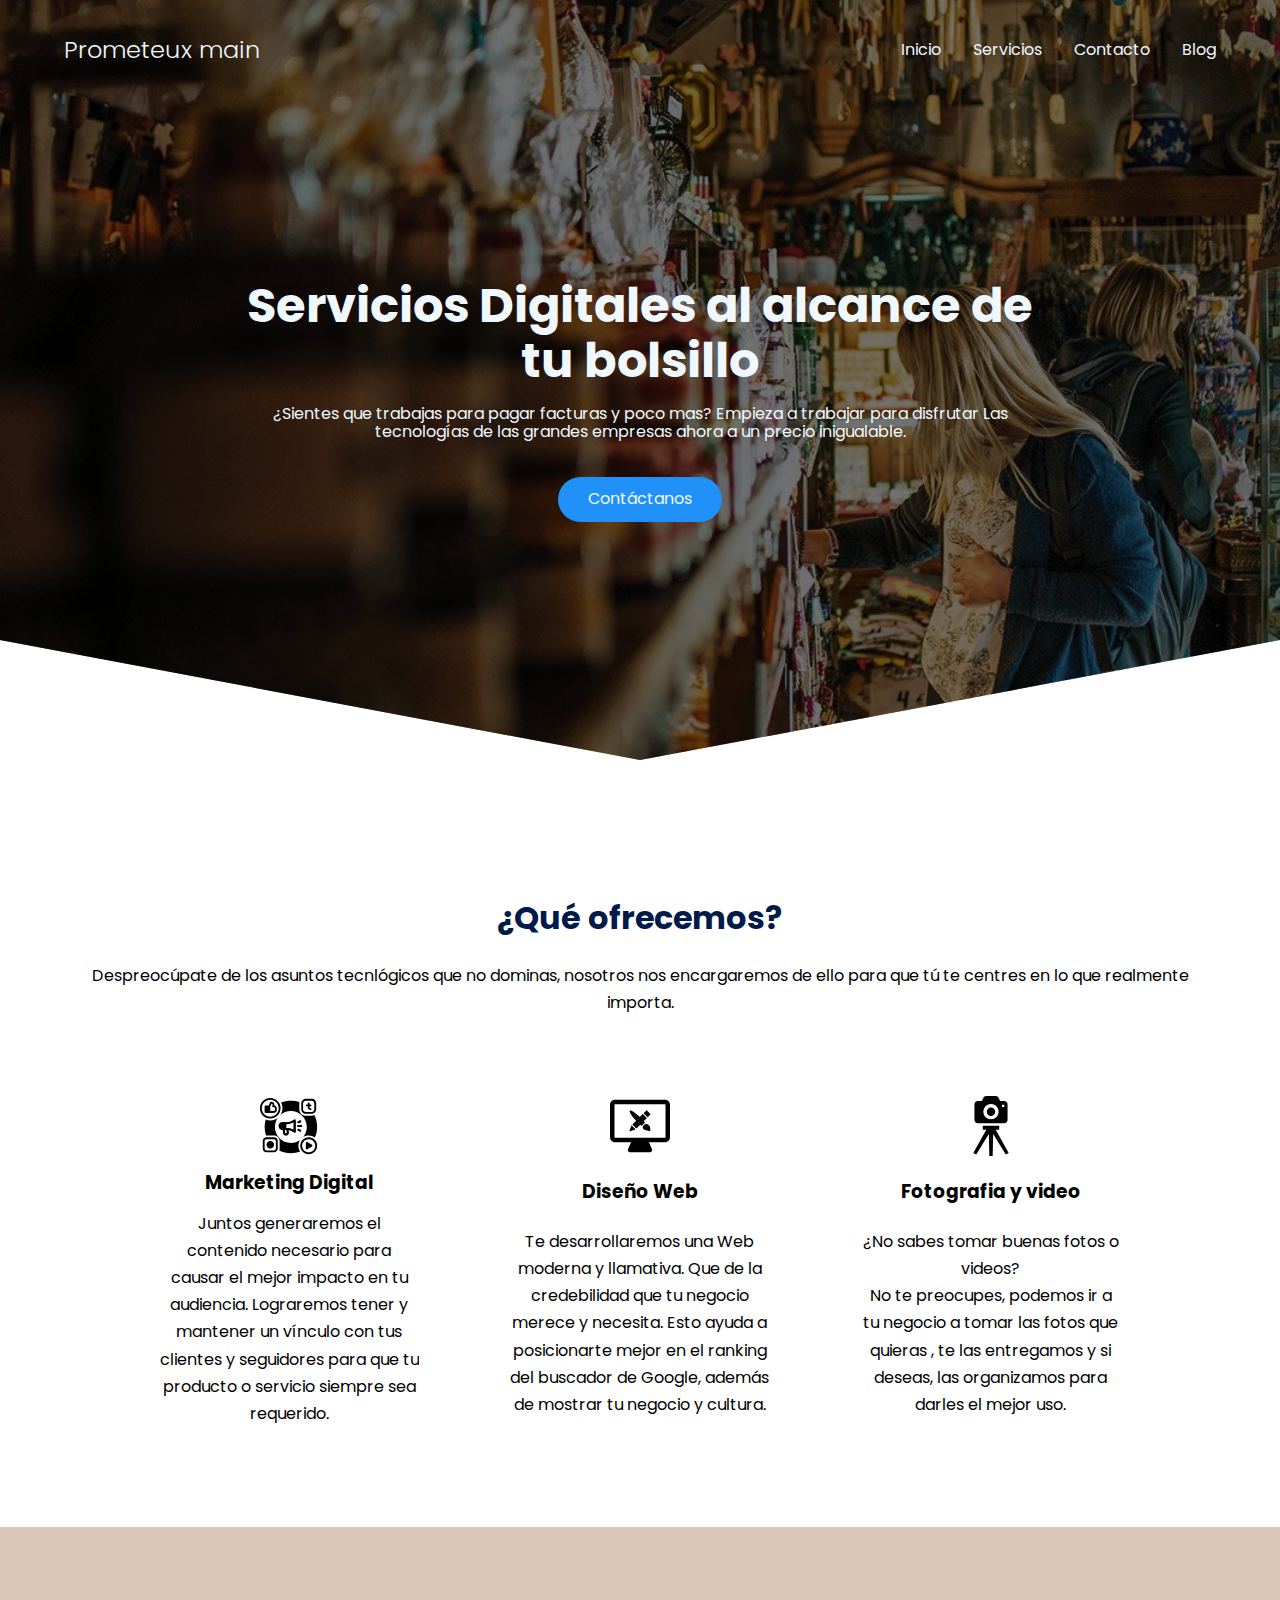
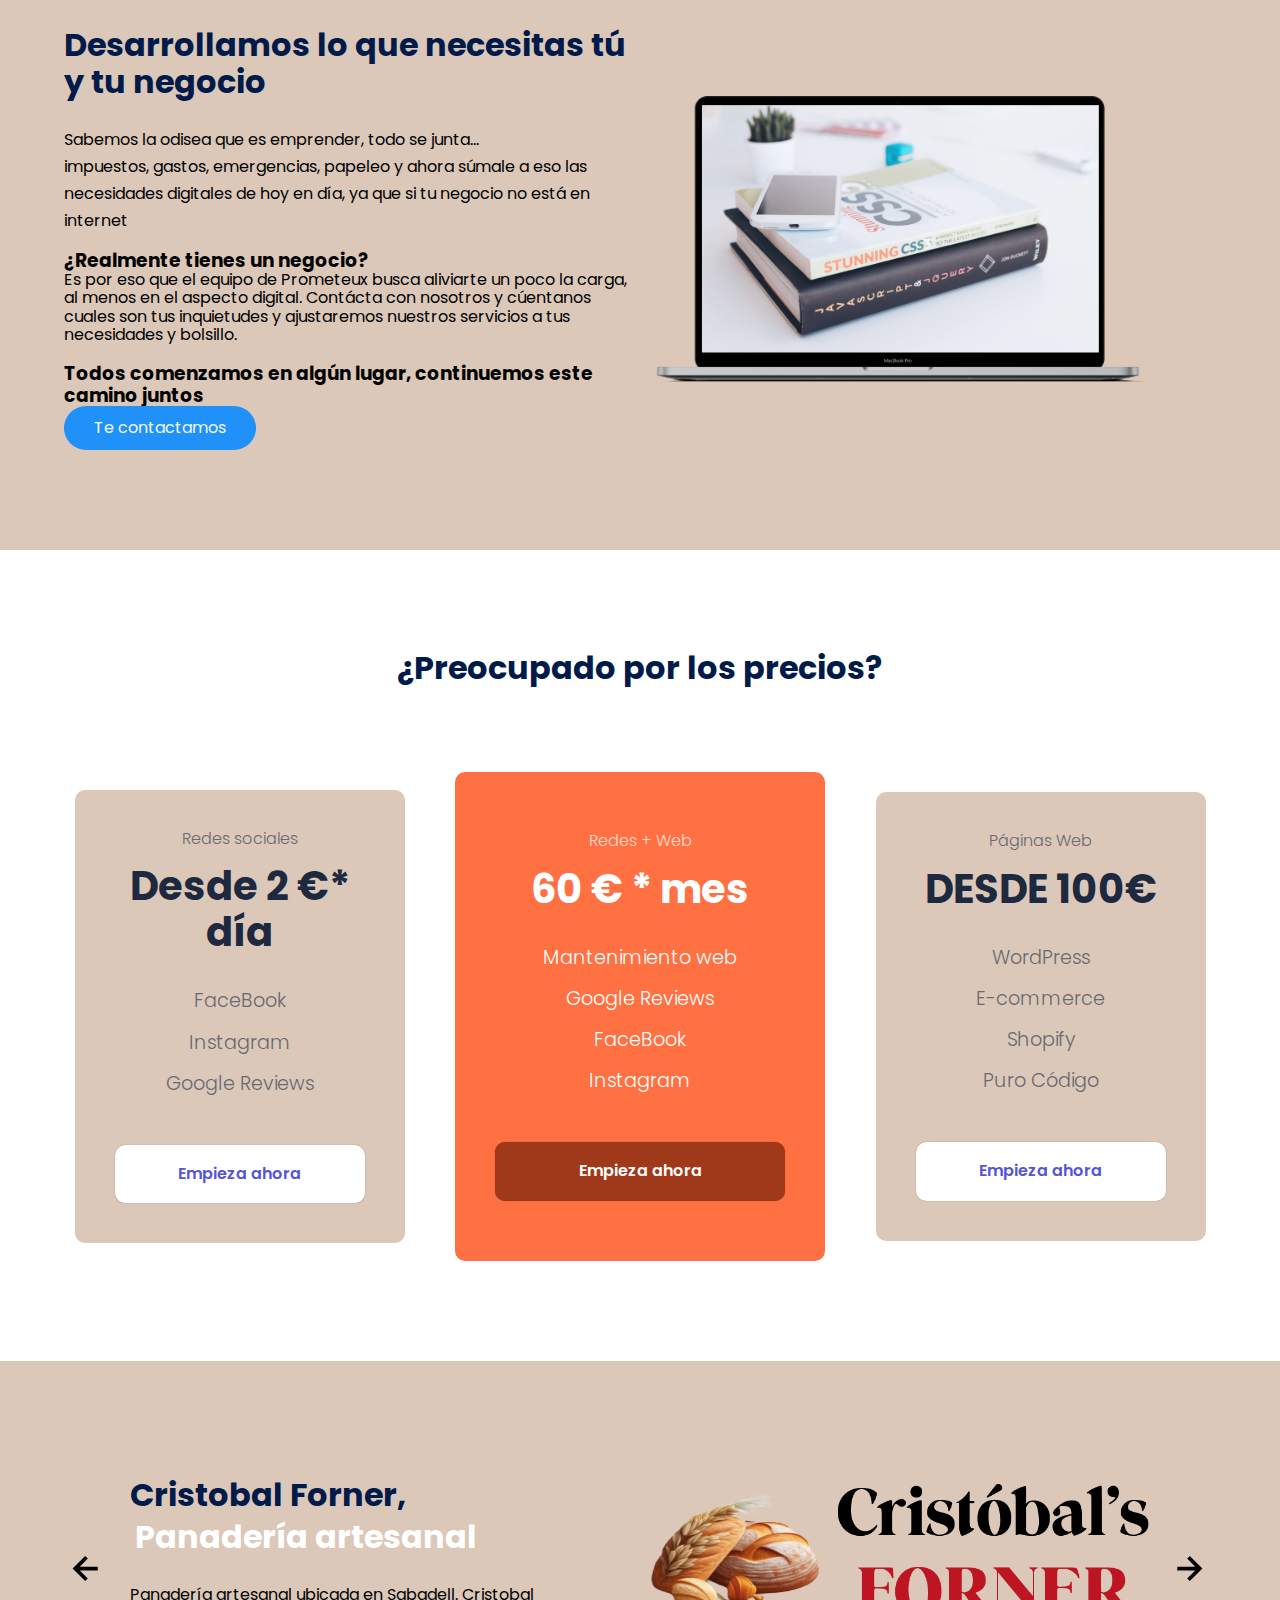
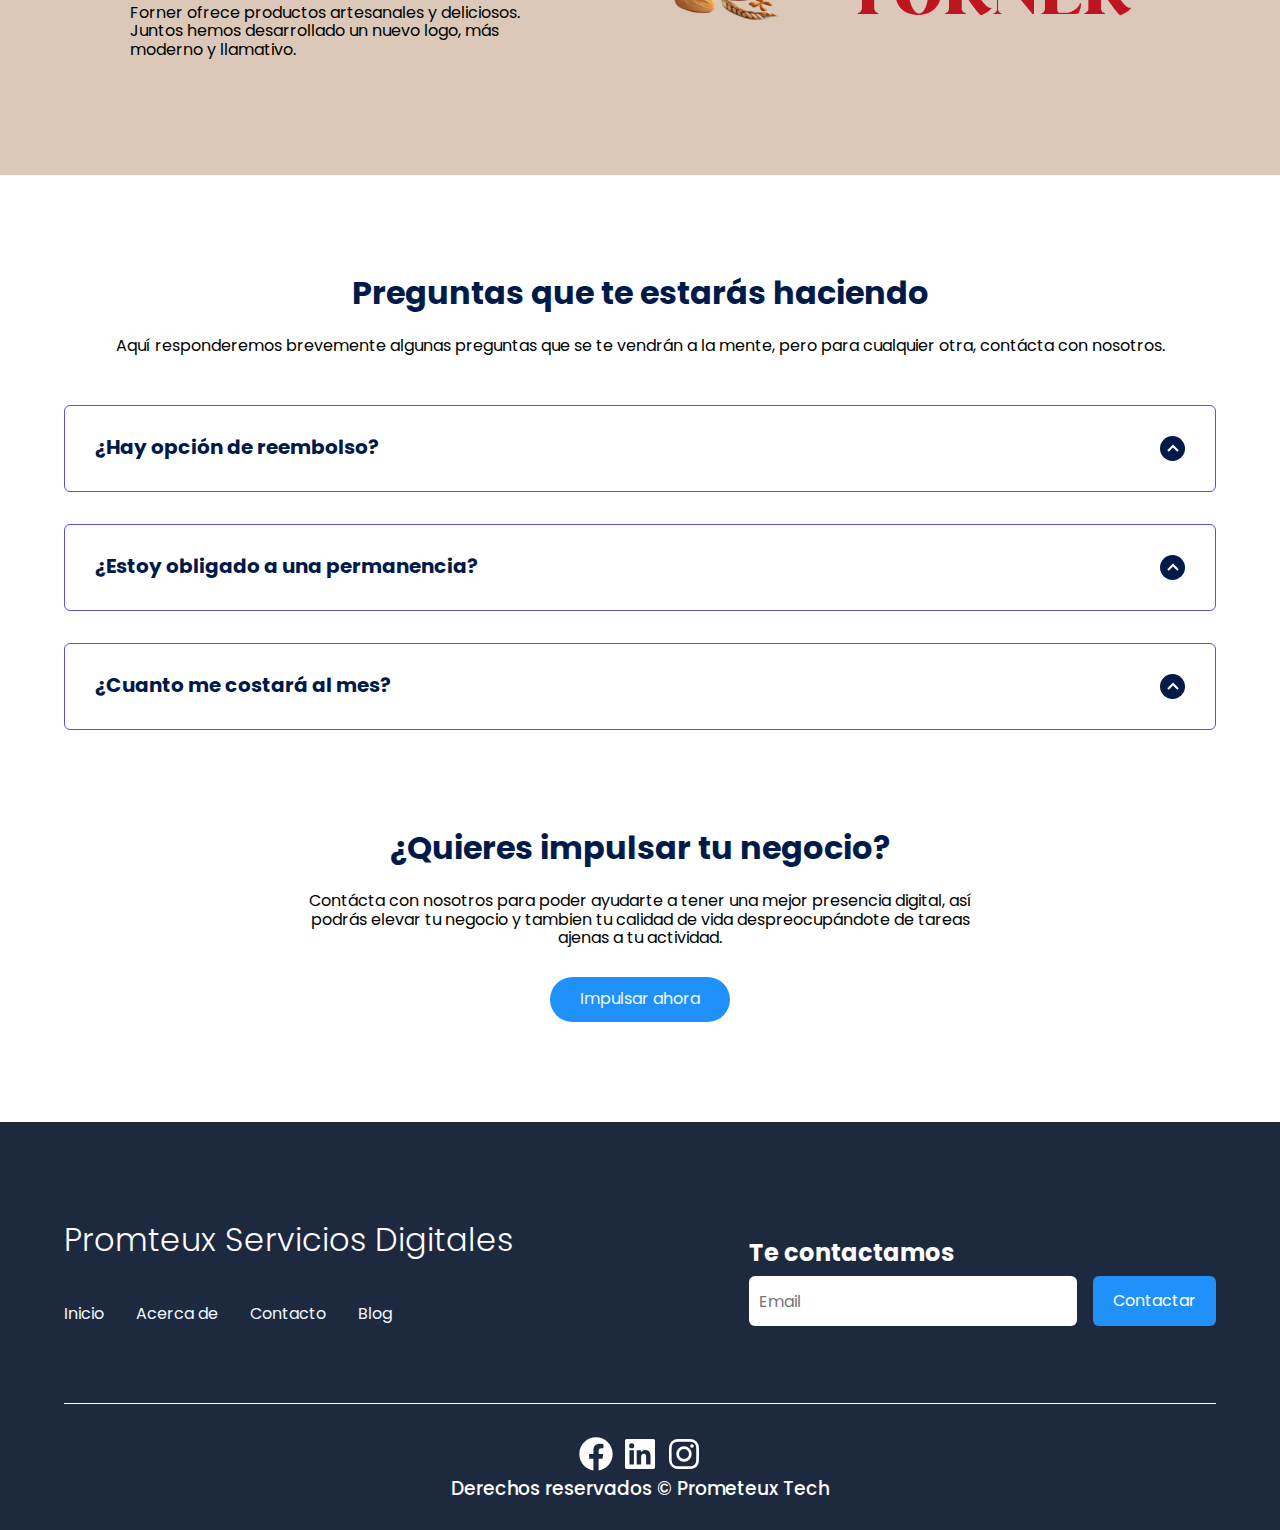
<file: index.html>
<!DOCTYPE html>
<html lang="es">
<head>
    <meta charset="UTF-8">
    <meta name="viewport" content="width=device-width, initial-scale=1.0">
    <title>Prometeux</title>
    <link rel="stylesheet" href="./css/normalize.css">
    <link rel="stylesheet" href="./css/styles.css">
</head>
<body>
    <header class="hero">
        <nav class="nav container">
            <div class="nav_logo">
                <h2 class="nav_title">Prometeux main</h2>
            </div>
            <ul class="nav_link nav_link--menu">
                <li class="nav_items">
                    <a href="index.html" class="nav_links">Inicio</a>
                </li>
                <li class="nav_items">
                    <a href="services.html" class="nav_links">Servicios</a>
                </li>
                <li class="nav_items">
                    <a href="contact.html" class="nav_links">Contacto</a>
                </li>
                <li class="nav_items">
                    <a href="#" class="nav_links">Blog</a>
                </li>
                <img src="./images/close.svg" class="nav_close" alt="cerrar ventanas">
            </ul>

            <div class="nav_menu">
                <img src="./images/menu.svg" alt="menu principal" class="nav_img">
            </div>
        </nav>
        <section class="hero_container container">
            <h1 class="hero_title">Servicios Digitales al alcance de tu bolsillo</h1>
            <p class="hero_paragraph">¿Sientes que trabajas para pagar facturas y poco mas? Empieza a trabajar para disfrutar
                Las tecnologías de las grandes empresas ahora a un precio inigualable.
            </p>
            <a href="contact.html#contact-form" class="cta">Contáctanos</a>
        </section>
    </header>

    <main>
        <section class="container about">
            <h2 class="subtitle">¿Qué ofrecemos?</h2>
            <p class="about_paragraph">Despreocúpate de los asuntos tecnlógicos que no dominas,
                nosotros nos encargaremos de ello para que tú te centres en lo que realmente importa.
            </p>
            <div class="about_main">
                <article class="about_icons">
                    <img src="./images/marketing.svg" class="about_icon" alt="imagen servicio marketing">
                    <h3 class="about_title">Marketing Digital</h3>
                    <p class="about_paragraph">Juntos generaremos el contenido necesario para causar el mejor impacto en tu audiencia.
                        Lograremos tener y mantener un vínculo con tus clientes y seguidores para que tu producto o servicio siempre sea requerido.
                    </p>
                </article>

                <article class="about_icons">
                    <img src="./images/webdesign.svg" class="about_icon" alt="imagen servicio marketing">
                    <h3 class="about_title">Diseño Web</h3>
                    <p class="about_paragraph">Te desarrollaremos una Web moderna y llamativa. Que de la credebilidad que tu negocio merece y necesita.
                        Esto ayuda a posicionarte mejor en el ranking del buscador de Google, además de mostrar tu negocio y cultura.
                    </p>
                </article>

                <article class="about_icons">
                    <img src="./images/photovideo.svg" class="about_icon" alt="imagen servicio marketing">
                    <h3 class="about_title">Fotografia y video</h3>
                    <p class="about_paragraph">¿No sabes tomar buenas fotos o videos? <br> No te preocupes, podemos ir a tu negocio a tomar las fotos que quieras
                    , te las entregamos y si deseas, las organizamos para darles el mejor uso. </p>
                </article>
            </div>
        </section>

        <section class="knowledge">
            <div class="knowledge_container container">
                <div class="knowledge_texts">
                    <h2 class="subtitle">Desarrollamos lo que necesitas tú y tu negocio</h2>
                    <p class="knowledge_paragraph">Sabemos la odisea que es emprender, todo se junta... <br> impuestos, gastos, emergencias, papeleo 
                        y ahora súmale a eso las necesidades digitales de hoy en día, ya que si tu negocio no está en internet <br> <h3>¿Realmente tienes un negocio?</h3>
                    Es por eso que el equipo de Prometeux busca aliviarte un poco la carga, al menos en el aspecto digital.
                Contácta con nosotros y cúentanos cuales son tus inquietudes y ajustaremos nuestros servicios a tus necesidades y bolsillo. <br>
                <br> <h3>Todos comenzamos en algún lugar, continuemos este camino juntos</h3></p>
                    <a href="contact.html#contact-form" class="cta">Te contactamos</a>
                </div>
                <figure class="knowledge_picture">
                    <img src="./images/macbook.png" alt="imagen de servicios prestados" class="knowledge_img">
                </figure>
            </div>
        </section>

        <section class="price container">
            <h2 class="subtitle">¿Preocupado por los precios?</h2>
            <div class="price_table">

                <div class="price_element">
                    <p class="price_name">Redes sociales</p>
                    <h3 class="price_price">Desde 2 €* día</h3>
                    

                    <div class="price_items">
                        <p class="price_features">FaceBook</p>
                        <p class="price_features">Instagram</p>
                        <p class="price_features">Google Reviews</p>
                    </div>
                    <a href="#" class="price_cta">Empieza ahora</a>
                </div>

                <div class="price_element price_element--best">
                    <p class="price_name">Redes + Web</p>
                    <h3 class="price_price">60 € * mes</h3>

                    <div class="price_items">
                        <p class="price_features">Mantenimiento web</p>
                        <p class="price_features">Google Reviews</p>
                        <p class="price_features">FaceBook</p>
                        <p class="price_features">Instagram</p>
         
                    </div>
                    <a href="#" class="price_cta">Empieza ahora</a>
                </div>

                <div class="price_element">
                    <p class="price_name">Páginas Web</p>
                    <h3 class="price_price">DESDE 100€</h3>

                    <div class="price_items">
                        <p class="price_features">WordPress</p>
                        <p class="price_features">E-commerce</p>
                        <p class="price_features">Shopify</p>
                        <p class="price_features">Puro Código</p>
                    </div>
                    <a href="#" class="price_cta">Empieza ahora</a>
                </div>
            </div>
        </section>

        <section class="testimony">
            <div class="testimony_container container">
                <img src="./images/leftarrow.svg" alt="flecha izquieda" class="testimony_arrow" id="before">
                <section class="testimony_body testimony_body--show" data-id="1">
                    <div class="testimony_texts">
                        <h2 class="subtitle">Cristobal Forner, <span class="testimony_course">Panadería artesanal</span></h2>
                        <p class="testimony_review">Panadería artesanal ubicada en Sabadell. Cristobal Forner ofrece productos artesanales y 
                            deliciosos. Juntos hemos desarrollado un nuevo logo, más moderno y llamativo.
                        </p>
                    </div>

                    <figure class="testimony_picture">
                        <img src="./images/cristobal_logo_negro.png" alt="foto del logo panaderia artesanal" class="testimony_img">
                    </figure>
                </section>

                <section class="testimony_body" data-id="2">
                    <div class="testimony_texts">
                        <h2 class="subtitle">Youlex Salón, <span class="testimony_course">Salón de Belleza</span></h2>
                        <p class="testimony_review">Salón de belleza especializada en el cuidado del cabello y uñas.
                            Ubicado en Terrassa. Se le rediseñó el logotipo para que sea reutilizado en más productos.
                        </p>
                    </div>

                    <figure class="testimony_picture">
                        <img src="./images/youlex_logo_black.png" alt="foto del logo panaderia artesanal" class="testimony_img">
                    </figure>
                </section>

                <section class="testimony_body" data-id="3">
                    <div class="testimony_texts">
                        <h2 class="subtitle">JEF Cataluña, <span class="testimony_course">Asociación de Jóvenes Europeísta</span></h2>
                        <p class="testimony_review">Asociación de Jovenes Europeístas, se le está desarrollando la web por medio 
                            de WordPress.
                        </del></p>
                    </div>

                    <figure class="testimony_picture">
                        <img src="./images/jef_españa_logo.png" alt="foto del logo panaderia artesanal" class="testimony_img">
                    </figure>
                </section>

                <section class="testimony_body" data-id="4">
                    <div class="testimony_texts">
                        <h2 class="subtitle">El Racó del Grisby, <span class="testimony_course">Restaurante Peruano y Mediterraneo</span></h2>
                        <p class="testimony_review">Restaurante peruano ubicado en Sabadell. Se estan realizando campañas para 
                            obtener más seguidores y clientes.
                        </p>
                    </div>

                    <figure class="testimony_picture">
                        <img src="./images/colibri-removebg.png" alt="foto del logo panaderia artesanal" class="testimony_img">
                    </figure>
                </section>
                <img src="./images/rightarrow.svg" class="testimony_arrow" id="next" alt="flecha derecha">
            </div>
        </section>

        <section class="questions container">
            <h2 class="subtitle">Preguntas que te estarás haciendo</h2>
            <p class="questions_paragraph">Aquí responderemos brevemente algunas preguntas que se te vendrán a la mente, pero para
                cualquier otra, contácta con nosotros.</p>
                <section class="questions_container">

                    <article class="questions_padding">
                        <div class="questions_answer">
                            <h3 class="questions_title">¿Hay opción de reembolso?
                                <span class="questions_arrow">
                                    <img src="./images/arrow.svg" alt="flecha" class="questions_img">
                                </span>
                            </h3>
                            <p class="questions_show">Depende, ofrecemos un plazo para hacer un reembolso, ya que desde que cerramos trato contigo,
                                nos ponemos a trabajar en investigar, diseñar y generar los productos o servicios que encesites. Somos un pequeño 
                                equipo por lo tanto al igual que tu, estamos comenzando.
                            </p>
                        </div>
                    </article>

                    <article class="questions_padding">
                        <div class="questions_answer">
                            <h3 class="questions_title">¿Estoy obligado a una permanencia?
                                <span class="questions_arrow">
                                    <img src="./images/arrow.svg" alt="flecha" class="questions_img">
                                </span>
                            </h3>
                            <p class="questions_show">No estas obligado a permanecer con nosotros, los servicios o productos que te hayamos generado son tuyos,
                                te daremos acceso a todas las fotos, videos, diseños, archivos que hayamos generado, y si por algún motivo ya no quieres continuar con nosotros,
                                no pasa nada, nos despediremos muy coordialmente y te desearemos buena suerte.
                            </p>
                        </div>
                    </article>

                    <article class="questions_padding">
                        <div class="questions_answer">
                            <h3 class="questions_title">¿Cuanto me costará al mes?
                                <span class="questions_arrow">
                                    <img src="./images/arrow.svg" alt="flecha" class="questions_img">
                                </span>
                            </h3>
                            <p class="questions_show">Entre 60 a 100 euros dependiendo del objetivo del cliente.</p>
                        </div>
                    </article>
                </section>
                <section class="questions_offer">
                    <h2 class="subtitle">¿Quieres impulsar tu negocio?</h2>
                    <p class="questions_copy">Contácta con nosotros para poder ayudarte a tener una mejor presencia digital,
                        así podrás elevar tu negocio y tambien tu calidad de vida despreocupándote de tareas ajenas a tu actividad.
                    </p>
                         <a href="contact.html#contact-form" class="cta">Impulsar ahora</a>
                </section>
        </section>
    </main>
    <footer class="footer">
        <section class="footer_container container">
            <nav class="nav nav--footer">
                <h2 class="footer_title">Promteux Servicios Digitales</h2>
                <ul class="nav_link nav_link--footer">
                    <li class="nav_items">
                        <a href="#" class="nav_links">Inicio</a>
                    </li>
                    <li class="nav_items">
                        <a href="#" class="nav_links">Acerca de</a>
                    </li>
                    <li class="nav_items">
                        <a href="#" class="nav_links">Contacto</a>
                    </li>
                    <li class="nav_items">
                        <a href="#" class="nav_links">Blog</a>
                    </li>
                </ul>
            </nav>
            <form class="footer_form">
                <h2 class="footer_newsletter">Te contactamos</h2>
                <div class="footer_inputs">
                    <input type="email" placeholder="Email" class="footer_input">
                    <input type="submit" value="Contactar" class="footer_submit">
                </div>
            </form>
        </section>

        <section class="footer_copy container">
            <div class="footer_social">
                
                <a href="https://www.facebook.com/people/Prometeux-Tech/61557506156508/" class="footer_icons"><img src="./images/facebook.svg" alt="icono facebook" class="footer_img"></a>    
                <a href="#" class="footer_icons"><img src="./images/linkedin.svg" alt="icono linkedin" class="footer_img"></a>
                <a href="https://www.instagram.com/prometeux.tech/" class="footer_icons"><img src="./images/instagram.svg" alt="icono instagram" class="footer_img"></a>
            </div>
            <h3 class="footer_copyright">Derechos reservados &copy; Prometeux Tech</h3>
        </section>
    </footer>
    <script src="./js/slider.js"></script>
    <script src="./js/questions.js"></script>
    <script src="./js/menu.js"></script>
</body>
</html>
</file>
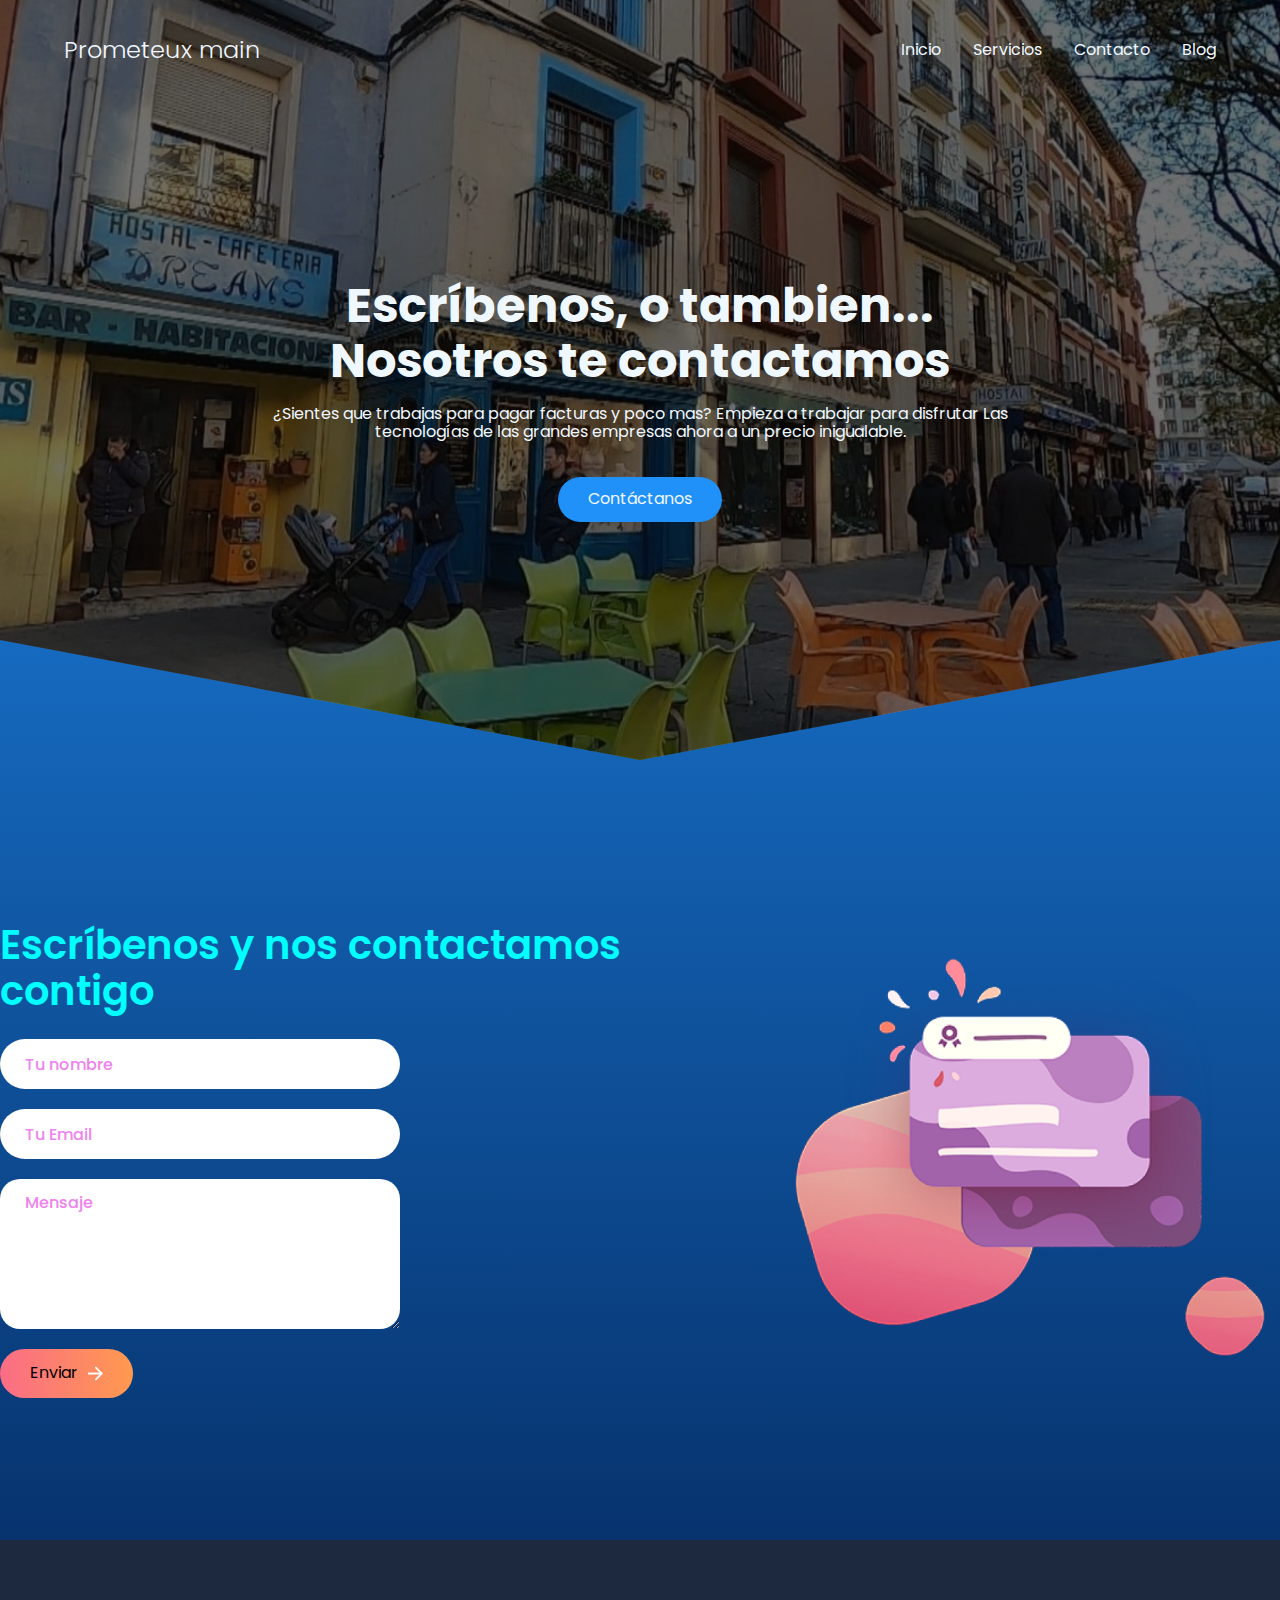
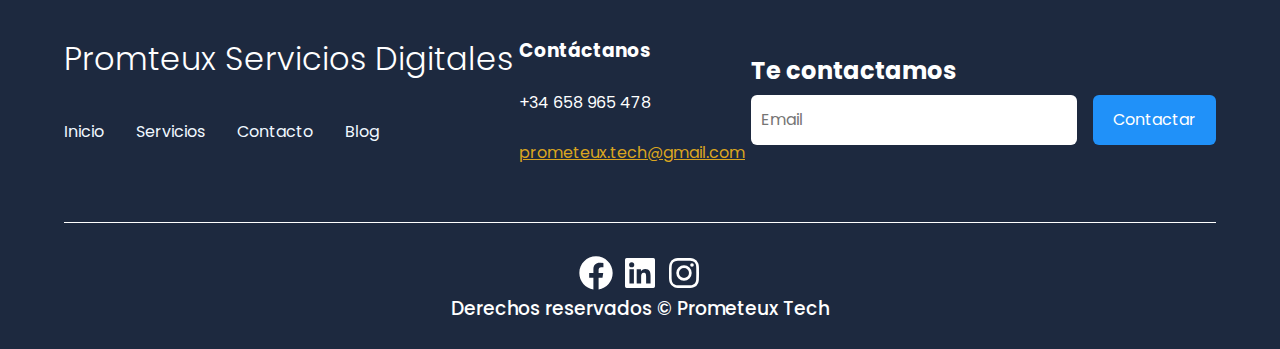
<file: contact.html>
<!DOCTYPE html>
<html lang="en">
<head>
    <meta charset="UTF-8">
    <meta name="viewport" content="width=device-width, initial-scale=1.0">
    <title>Document</title>

    <link rel="stylesheet" href="./css/normalize.css">
    <link rel="stylesheet" href="./css/contact.css">
</head>
<body>

    <!--HEADER-->
    <header class="hero">
        <nav class="nav container">
            <div class="nav_logo">
                <h2 class="nav_title">Prometeux main</h2>
            </div>
            <ul class="nav_link nav_link--menu">
                <li class="nav_items">
                    <a href="index.html" class="nav_links">Inicio</a>
                </li>
                <li class="nav_items">
                    <a href="services.html" class="nav_links">Servicios</a>
                </li>
                <li class="nav_items">
                    <a href="contact.html" class="nav_links">Contacto</a>
                </li>
                <li class="nav_items">
                    <a href="#" class="nav_links">Blog</a>
                </li>
                <img src="./images/close.svg" class="nav_close" alt="cerrar ventanas">
            </ul>

            <div class="nav_menu">
                <img src="./images/menu.svg" alt="menu principal" class="nav_img">
            </div>
        </nav>

        <!--HEADER END-->


        <section class="hero_container container">
            <h1 class="hero_title">Escríbenos, o tambien... <br>Nosotros te contactamos</h1>
            <p class="hero_paragraph">¿Sientes que trabajas para pagar facturas y poco mas? Empieza a trabajar para disfrutar
                Las tecnologías de las grandes empresas ahora a un precio inigualable.
            </p>
            <a href="#contact-form" class="cta">Contáctanos</a>
        </section>
    </header>
<main>
    <div class="contact-container">
        <form action="" class="contact-left"  id="contact-form">
            <div class="contact-left-title">
                <h2>Escríbenos y nos contactamos contigo</h2>    
            </div>
            
            <input type="text" name="name" placeholder="Tu nombre" class="contact-inputs" required>
            <input type="email" name="email" placeholder="Tu Email" class="contact-inputs" required>
            <textarea name="message" placeholder="Mensaje" class="contact-inputs"></textarea>
            <button type="submit">Enviar <img src="images/arrow_icon.png"></button>
        </form>
       <div class="contact-right">
            <img src="images/right_img.png" alt="imagen de acompañamiento al formulario de contacto">
        </div>
    </div>

</main>
    <footer class="footer">
        <section class="footer_container container">
            <nav class="nav nav--footer">
                <h2 class="footer_title">Promteux Servicios Digitales</h2>
                <ul class="nav_link nav_link--footer">
                    <li class="nav_items">
                        <a href="#" class="nav_links">Inicio</a>
                    </li>
                    <li class="nav_items">
                        <a href="#" class="nav_links">Servicios</a>
                    </li>
                    <li class="nav_items">
                        <a href="#" class="nav_links">Contacto</a>
                    </li>
                    <li class="nav_items">
                        <a href="#" class="nav_links">Blog</a>
                    </li>
                </ul>
            </nav>

            <div class="footer_contact">
                <h3>Contáctanos</h3>
                <p id="telefono">+34 658 965 478</p>
                <a href="#" class="link">prometeux.tech@gmail.com</a>
            </div>

            <form class="footer_form">
                <h2 class="footer_newsletter">Te contactamos</h2>
                <div class="footer_inputs">
                    <input type="email" placeholder="Email" class="footer_input">
                    <input type="submit" value="Contactar" class="footer_submit">
                </div>
            </form>
        </section>

        <section class="footer_copy container">
            <div class="footer_social">
                
                <a href="https://www.facebook.com/people/Prometeux-Tech/61557506156508/" class="footer_icons"><img src="./images/facebook.svg" alt="icono facebook" class="footer_img"></a>    
                <a href="#" class="footer_icons"><img src="./images/linkedin.svg" alt="icono linkedin" class="footer_img"></a>
                <a href="https://www.instagram.com/prometeux.tech/" class="footer_icons"><img src="./images/instagram.svg" alt="icono instagram" class="footer_img"></a>
            </div>
            <h3 class="footer_copyright">Derechos reservados &copy; Prometeux Tech</h3>
        </section>
    </footer>
    <script src="./js/menu.js"></script>
</body>
</html>
</file>
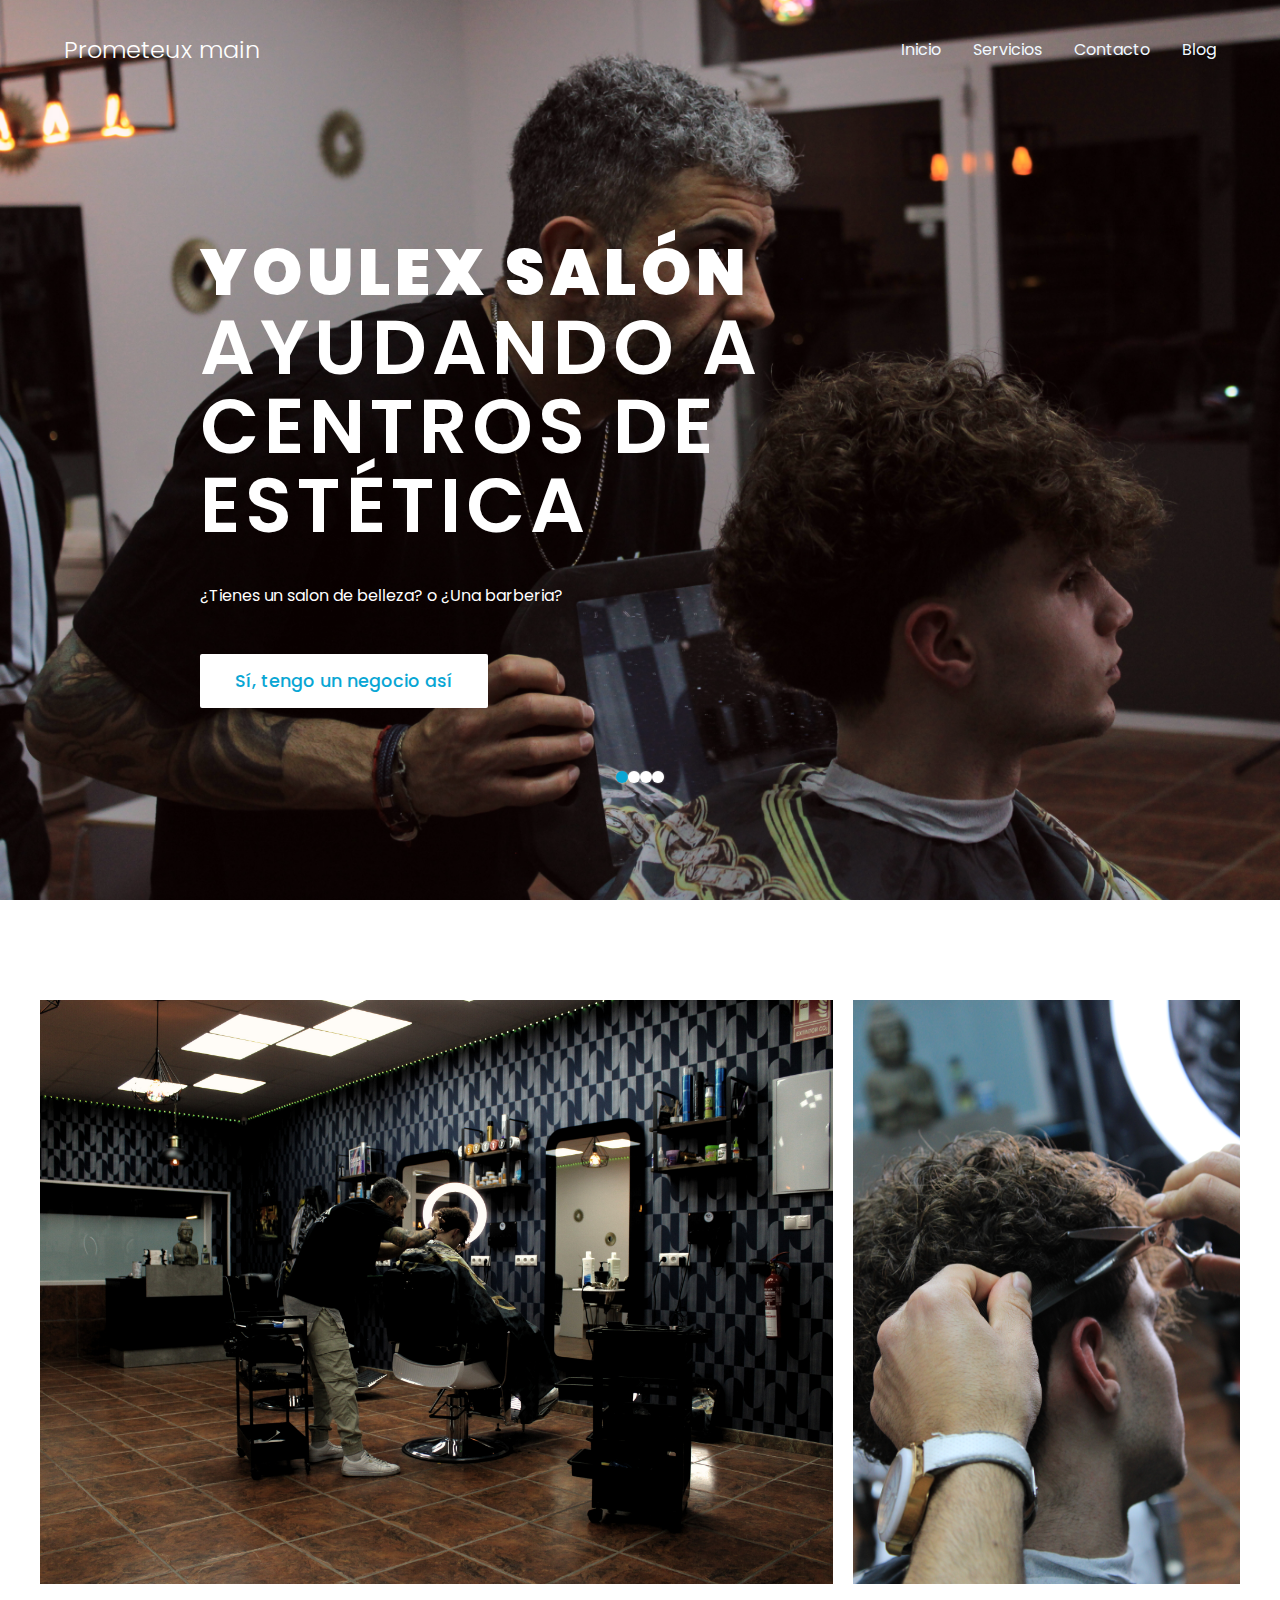
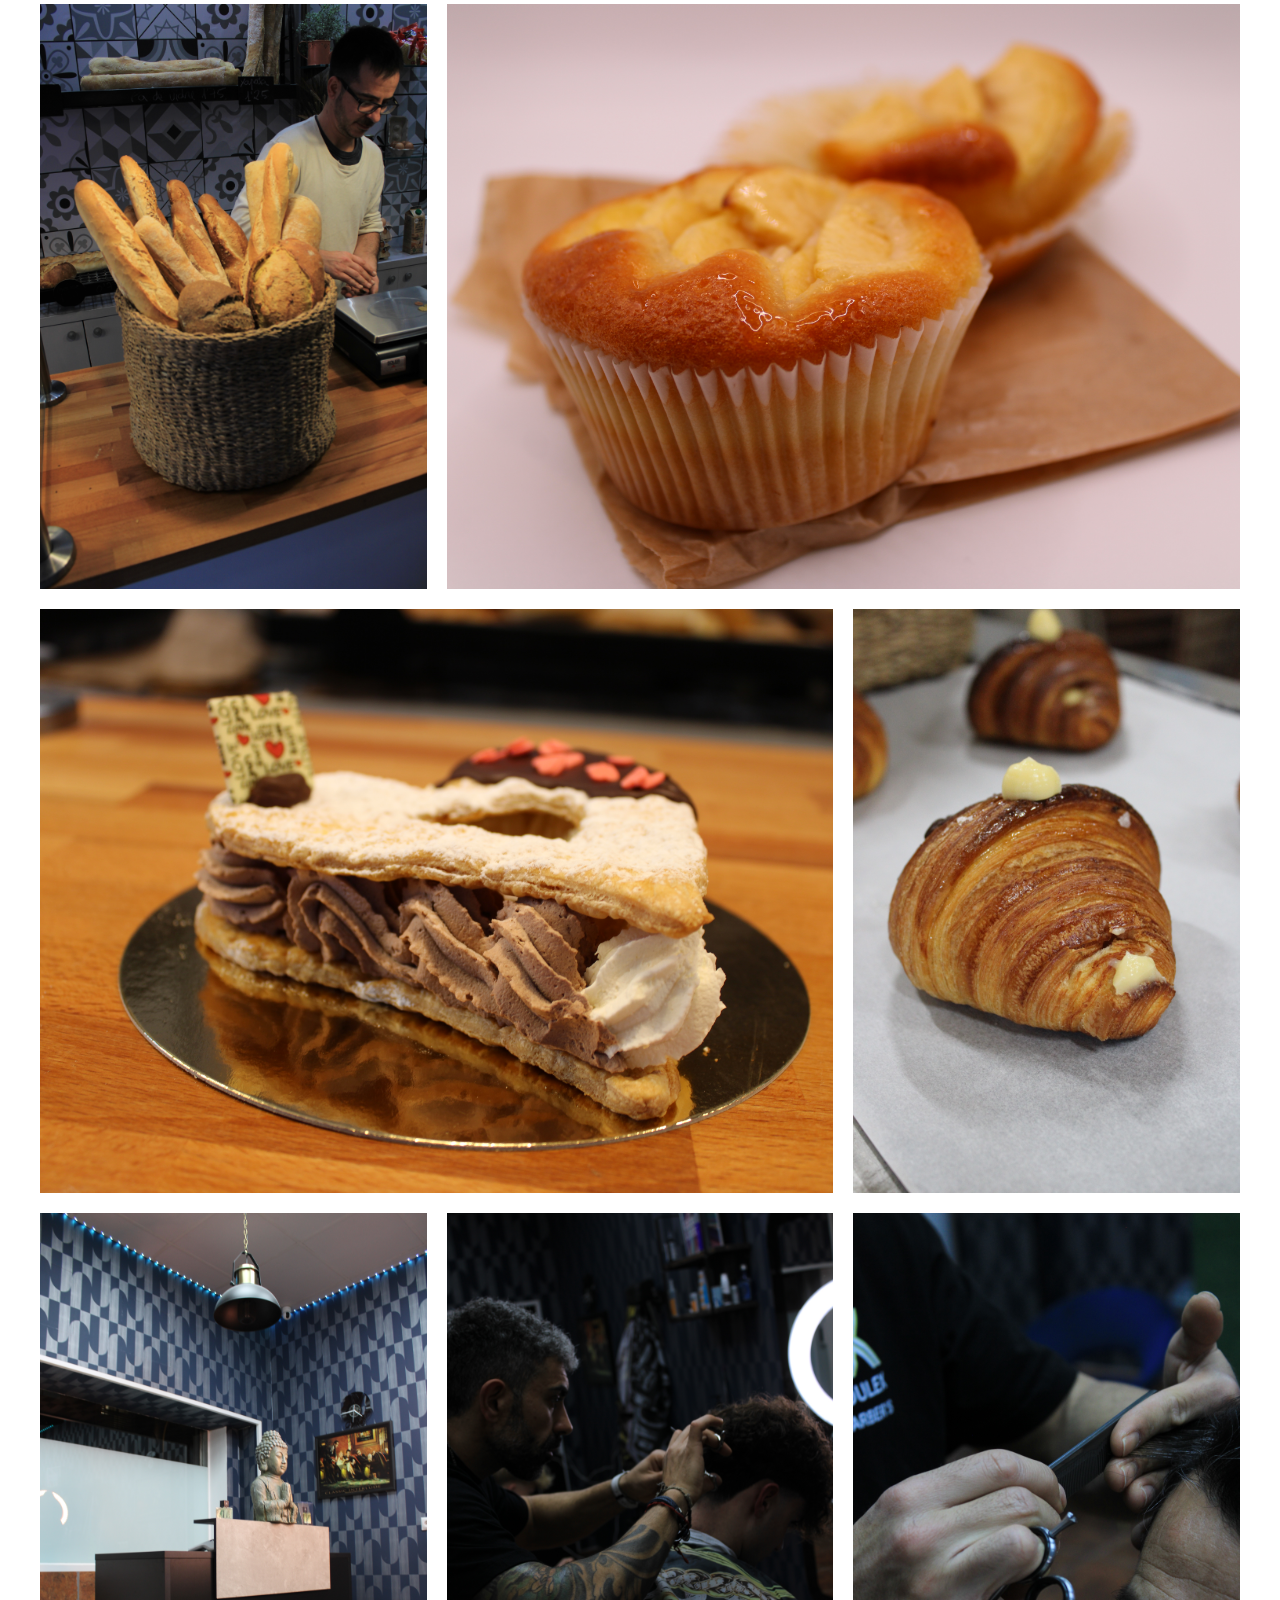
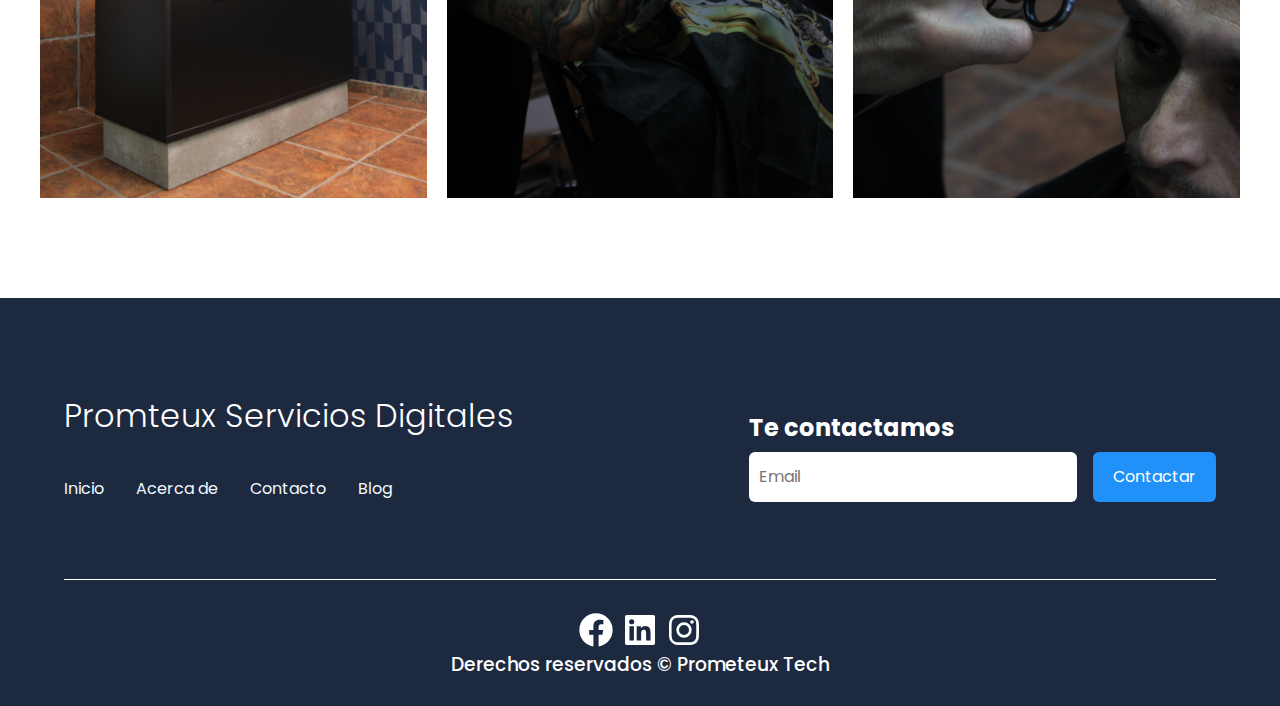
<file: services.html>
<!DOCTYPE html>
<html lang="en">
<head>
    <meta charset="UTF-8">
    <meta name="viewport" content="width=device-width, initial-scale=1.0">
    <title>Servicios</title>
    <link rel="stylesheet" href="./css/normalize.css">
    <link rel="stylesheet" href="./css/services.css">
</head>
<body>

    <header class="hero">
        <nav class="nav container">
            <div class="nav_logo">
                <h2 class="nav_title">Prometeux main</h2>
            </div>
            <ul class="nav_link nav_link--menu">
                <li class="nav_items">
                    <a href="index.html" class="nav_links">Inicio</a>
                </li>
                <li class="nav_items">
                    <a href="services.html" class="nav_links">Servicios</a>
                </li>
                <li class="nav_items">
                    <a href="contact.html" class="nav_links">Contacto</a>
                </li>
                <li class="nav_items">
                    <a href="#" class="nav_links">Blog</a>
                </li>
                <img src="./images/close.svg" class="nav_close" alt="cerrar ventanas">
            </ul>

            <div class="nav_menu">
                <img src="./images/menu.svg" alt="menu principal" class="nav_img">
            </div>
        </nav>
</header>

        <section class="home">
            <img decoding="async" class="img-slide active" width="1200" height="673" src="images/services_barber.JPG">
            <img decoding="async" class="img-slide" width="1200" height="673" src="images/services_bakery.JPG">
            <img decoding="async" class="img-slide" src="images/services_gym.jpg">
            <img decoding="async" class="img-slide" width="1000" height="673" src="images/services_restaurant.jpg">
            <div class="service active">
                <h1>Youlex Salón<br><span>Ayudando a centros de estética</span></h1>
                <p>¿Tienes un salon de belleza? o ¿Una barberia?</p>
                <a href="#">Sí, tengo un negocio así</a>
            </div>

            <div class="service">
                <h1>Todos adoran a las panaderías <br><span>Cristobal Forner</span></h1>
                <p>Si cuentas con una panadería o pastelería, te gustan las fotos que hacemos</p>
                <a href="#">Quiero saber más</a>
            </div>

            <div class="service">
                <h1>¿Nuevo gimnasio en la zona?<br><span>PR Gym</span></h1>
                <p>Seguro querrás posicionarte más arriba que el resto, como los levantamientos de tus socios</p>
                <a href="#">Quiero saber más</a>
            </div>

            <div class="service">
                <h1>Un nuevo sabor en la ciudad<br><span>Restaurante El Dorado</span></h1>
                <p>Todos deberian de conocer tus manjares</p>
                <a href="#">Quiero saber más</a>
            </div>

            <div class="slider-navigation">
                <div class="nav-btn  active"></div>
                <div class="nav-btn"></div>
                <div class="nav-btn"></div>
                <div class="nav-btn"></div>
            </div>
        </section>


    <main>
        <!--
        <section class="clientes">
            <div class="clientes_container container">
                <div class="clientes_text">
                <h1>Si eres un centro de estética</h1>
                    <h2>ESTA WEB ESTÁ EN DESARROLLO</h2>
                </div>

            <figure class="clientes_picture">
                <img src="images/youlex_portal.JPG" alt="" class="clientes_img">
            </figure>
        </div>

            <div class="boton_descarga_tarifas">
                <a href="docs/tarifas_prometeux2024.pdf" download="tarifas prometeux"><button>Descarga las tarifas</button></a>
            </div>
        </section>
-->
        <!--GALERIA DE FOTOS-->
            <div class="container_gal">
                <div class="box_gal">
                    <img src="images/1_galeria.jpg" alt="">
                </div>

                <div class="box_gal">
                    <img src="images/2_galeria.JPG" alt="">
                </div>

                <div class="box_gal">
                    <img src="images/3_galeria.JPG" alt="">
                </div>

                <div class="box_gal">
                    <img src="images/4_galeria.JPG" alt="">
                </div>

                <div class="box_gal">
                    <img src="images/5_galeria.JPG" alt="">
                </div>

                <div class="box_gal">
                    <img src="images/6_galeria.JPG" alt="">
                </div>
                
                <div class="box_gal">
                    <img src="images/7_galeria.JPG" alt="">
                </div>

                <div class="box_gal">
                    <img src="images/8_galeria.JPG" alt="">
                </div>

                <div class="box_gal">
                    <img src="images/9_galeria.JPG" alt="">
                </div>
            </div>


    </main>

<!-- FOOTER-->
    <footer class="footer">
        <section class="footer_container container">
            <nav class="nav nav--footer">
                <h2 class="footer_title">Promteux Servicios Digitales</h2>
                <ul class="nav_link nav_link--footer">
                    <li class="nav_items">
                        <a href="#" class="nav_links">Inicio</a>
                    </li>
                    <li class="nav_items">
                        <a href="#" class="nav_links">Acerca de</a>
                    </li>
                    <li class="nav_items">
                        <a href="#" class="nav_links">Contacto</a>
                    </li>
                    <li class="nav_items">
                        <a href="#" class="nav_links">Blog</a>
                    </li>
                </ul>
            </nav>
            <form class="footer_form">
                <h2 class="footer_newsletter">Te contactamos</h2>
                <div class="footer_inputs">
                    <input type="email" placeholder="Email" class="footer_input">
                    <input type="submit" value="Contactar" class="footer_submit">
                </div>
            </form>
        </section>

        <section class="footer_copy container">
            <div class="footer_social">
                
                <a href="https://www.facebook.com/people/Prometeux-Tech/61557506156508/" class="footer_icons"><img src="./images/facebook.svg" alt="icono facebook" class="footer_img"></a>    
                <a href="#" class="footer_icons"><img src="./images/linkedin.svg" alt="icono linkedin" class="footer_img"></a>
                <a href="https://www.instagram.com/prometeux.tech/" class="footer_icons"><img src="./images/instagram.svg" alt="icono instagram" class="footer_img"></a>
            </div>
            <h3 class="footer_copyright">Derechos reservados &copy; Prometeux Tech</h3>
        </section>
    </footer>

    <script src="./js/menu.js" defer data-deferred="1"></script>
    <script src="./js/service.js" defer data-deferred="1"></script>
</body>
</html>
</file>
<file: css/styles.css>
@import url('https://fonts.googleapis.com/css2?family=Poppins:ital,wght@0,100;0,200;0,300;0,400;0,500;0,600;0,700;0,800;0,900;1,100;1,200;1,300;1,400;1,500;1,600;1,700;1,800;1,900&display=swap');


:root{
    --padding-container: 100px 0;
    --color-title: #001A49;
}
body{
   font-family: 'Poppins', sans-serif; 
}

.container{
    width: 90%;
    max-width: 1200px;
    margin: 0 auto;
    overflow: hidden;
    padding: var(--padding-container);
}

.hero{
    width: 100%;
    height: 100vh;
    min-height: 600px;
    max-height: 800px;
    position: relative;
    display: grid;
    grid-template-rows: 100px 1fr;
    color: aliceblue;
}

.hero::before{
    content: "";
    position: absolute;
    top: 0;
    left: 0;
    width: 100%;
    height: 100%;
    background-image: linear-gradient(180deg, #0000008c 0%,  #0000008c 100%), url('../images/comercio_local.jpg');
    background-size: cover;
    clip-path: polygon(0 0, 100% 0, 100% 80%, 50% 95%, 0 80%);
    z-index: -1;
}
/*NAV*/

.nav{
    --padding-container:0;
    height: 100%;
    display: flex;
    align-items: center;
}

.nav_title{
    font-weight: 300;
}
.nav_items{
    list-style: none;
}
.nav_link{
    margin-left: auto;
    padding: 0;
    display: grid;
    grid-auto-flow: column;
    grid-auto-columns: max-content;
    gap: 2em;
}
.nav_links{
    color: aliceblue;
    text-decoration: none;
}
.nav_menu{
    margin-left: auto;
    cursor:pointer;
    display: none;
}
.nav_img{
    display: block;
    width: 30px;
}
.nav_close{
    display: var(--show, none);
}

/* Hero container */

.hero_container{
    max-width: 800px;
    --padding-container:0;
    display: grid;
    grid-auto-rows: max-content;
    align-content: center;
    gap: 1em;
    padding-bottom: 100px;
    text-align: center;
}
.hero_title{
    font-size: 3rem;
}
.hero_paragraph{
    margin-bottom: 20px;
}
.cta{
    display: inline-block;
    background-color: #2091F9;
    justify-self: center;
    color: aliceblue;
    text-decoration: none;
    padding: 13px 30px;
    border-radius: 32px;
}

/*About*/
.about{
    text-align: center;

}
.subtitle{
    color: var(--color-title);
    font-size: 2rem;
    margin-bottom: 25px;
}

.about_paragraph{
    line-height: 1.7;
}
.about_main{
    padding-top: 80px;
    display: grid;
    width: 90%;
    margin: 0 auto;
    gap: 1em;
    overflow: hidden;
    grid-template-columns: repeat(auto-fit, minmax(260px, auto));
}
.about_icons{
    display: grid;
    gap: 1em;
    justify-items: center;
    width: 260px;
    overflow: hidden;
    margin: 0 auto;
}
.about_icon{
    width: 60px;

}

/*KNOWLEDGE*/

.knowledge{
  
    background-color: #e5e5f7;

    background-image:  radial-gradient(#49494f 0.5px, transparent 0.5px), radial-gradient(#49494f 0.5px, #DBC8B9 0.5px);
    background-size: 20px 20px;
    background-position: 0 0,10px 10px;
    overflow: hidden;
}
.knowledge_container{
    display: grid;
    grid-template-columns: 1fr 1fr;
    gap: 1em;
    align-items: center;
}
.knowledge_picture{
    max-width: 500px;

}
.knowledge_paragraph{
    line-height: 1.7;
    margin-bottom: 15px;
}
.knowledge_img{
    width: 100%;
    display: block;
}

/* PRICE */
.price{
    text-align: center;
}
.price_table{
    padding-top: 60px;
    display: flex;
    flex-wrap: wrap;
    gap: 2.5em;
    justify-content: space-evenly;
    align-items: center;
}
.price_element{
    background-color: #DBC8B9;
    text-align: center;
    border-radius: 10px;
    width: 330px;
    padding: 40px;
    --color-plan: #696871;
    --color-price: #1D293F;
    --bg-cta: #fff;
    --color-cta: #5454D4;
    --color-items: #696871;

}

.price_element--best{
    width: 370px;
    padding: 60px 40px;
    background-color: #FF7143;
    --color-plan: rgb(255 255 255 / 75%);
    --color-price: #fff;
    --bg-cta: #9f3919;
    --color-cta:#FFF;
    --color-items:#fff;
}

.price_name{
    color: var(--color-plan);
    margin-bottom: 15px;
    font-weight: 300;

}

.price_price{
    font-size: 2.5rem;
    color: var(--color-price);
}
.price_items{
    margin-top: 35px;
    display: grid;
    gap: 1em;
    font-weight: 300;
    font-size: 1.2rem;
    margin-bottom: 50px;
    color: var(--color-items);
}
.price_cta{
    display: block;
    padding: 20px 0;
    border-radius: 10px;
    text-decoration: none;
    background-color: var(--bg-cta);
    font-weight: 600;
    color: var(--color-cta);
    box-shadow: 0 0 1px rgba(0, 0, 0, .5);
}


/* TESTIMONY */
.testimony{
    background-color: #DBC8B9;
}
.testimony_container{
    display: grid;
    grid-template-columns: 50px 1fr 50px;
    gap: 1em;
    align-items: center;
}
.testimony_body{
    display: grid;
    grid-template-columns: 1fr max-content;
    justify-content: space-between;
    align-items: center;
    gap: 2em;
    grid-column: 2/3;
    grid-row: 1/2;
    opacity: 0;
    pointer-events: none;
}


.testimony_body--show{
    pointer-events: unset;
    opacity: 1;
    transition: opacity 1.5s ease-in-out;
}

.testimony_img{
    /*
    width: 500px;
    height: 210px;
    border-radius: 2%;*/
   max-width: 100%;
   height: auto;
   max-height: 210px;
   border-radius: 2%;
    
}
.testimony_texts{
    max-width: 700px;
}

.testimony_course{
   /* background-color: royalblue;*/
    color: #fff;
    display: inline-block;
    padding: 5px;
}

.testimony_arrow{
    width: 90%;
    cursor: pointer;
}

/*QUESTIONS*/

.questions{
    text-align: center;
}

.questions_container{
    display: grid;
    gap:2em;
    padding-top: 50px;
    padding-bottom: 100px;
}

.questions_padding{
    padding: 0;
    transition: padding .3s;
    border: 1px solid #5454D4;
    border-radius: 6px;
}

.questions_padding--add{
    padding-bottom: 30px;
}

.questions_answer{
    padding: 0 30px 0;
    overflow: hidden;
}

.questions_title{
    text-align: left;
    display: flex;
    padding: 30px 0 30px;
    cursor: pointer;
    font-size: 20px;
    color: var(--color-title);
    justify-content: space-between;
     
}

.questions_arrow{
    border-radius: 50px;
    background-color: var(--color-title);
    width: 25px;
    height: 25px;
    display: flex;
    justify-content: center;
    align-items: center;
    align-self: flex-end;
    margin-left: 10px;
    transition: transform .3s;
}

.questions_arrow--rotate{
    transform: rotate(180deg);
}
.questions_show{
    text-align: left;
    height: 0;
    transition: height .3s ;
}

.questions_img{
    display: block;
}

.questions_copy{
    width: 60%;
    margin: 0 auto;
    margin-bottom: 30px;
}

/*FOOTER*/

.footer{
    background-color: #1d293f;
}

.footer_title{
    font-weight: 300;
    font-size: 2rem;
    margin-bottom: 30px;
}

.footer_title, .footer_newsletter{
    color: #fff;
}


.footer_container{
    display: flex;
    justify-content: space-between;
    align-items: center;
    border-bottom:  1px solid #fff;
    padding-bottom: 60px;
}

.nav--footer{
    padding-bottom: 20px;
    display: grid;
    gap: 1em;
    grid-auto-flow: row;
    height: 100%;
}

.nav_link--footer{
    display: flex;
    margin: 0;
    margin-right: 20px;
    flex-wrap: wrap;
}

.footer_inputs{
    margin-top: 10px;
    display: flex;
    overflow: hidden;
}

.footer_input{
    background-color: #fff;
    height: 50px;
    display: block;
    padding-left: 10px;
    border-radius: 6px;
    font-size: 1rem;
    outline: none;
    border: none;
    margin-right: 16px;
}

.footer_submit{
    margin-left: auto;
    display: inline-block;
    height: 50px;
    padding: 0 20px;
    background-color: #2091f9;
    border: none;
    font-size: 1rem;
    color: #fff;
    border-radius: 6px;
    cursor: pointer;
}

.footer_copy{
    --padding-container: 30px 0;
    text-align: center;
    color: #fff;
}

.footer_copyright{
    font-weight: 500;
}

.footer_icons{
    margin-bottom: 10px;
}

.footer_img{
    width: 40px;
}

/* MEDIA QUERIES */

@media (max-width:800px){
    .nav_menu{
        display: block;
    }

    .nav_link--menu{
        position: fixed;
        background-color: #000;
        top: 0;
        left: 0;
        height: 100%;
        width: 100%;
        display: flex;
        flex-direction: column;
        justify-content: space-evenly;
        align-items: center;
        z-index: 100;
        opacity: 0;
        pointer-events: none;
        transition: .7s opacity;
    }
    .nav_link--show{
        --show: block;
        opacity: 1;
        pointer-events: unset;
    }

    .nav_close{
        position: absolute;
        top: 30px;
        right: 30px;
        width: 30px;
        cursor: pointer;
    }

    .hero_title{
        font-size: 2.5rem;
    }

    .about_main{
        gap: 2em;
    }

    .about_icons:last-of-type{
        grid-column: 1/-1;
    }

    .knowledge_container{
        grid-template-columns: 1fr;
        grid-template-rows: max-content 1fr;
        gap: 3em;
        text-align: center;
    }
    .knowledge_picture{
        grid-row: 1/2;
        justify-self: center;
    }

    .testimony_container{
        grid-template-columns: 30px 1fr 30px;
    }

    .testimony_body{
        grid-template-columns: 1fr;
        grid-template-rows: max-content max-content;
        gap: 3em;
        justify-items: center;
    }



    .testimony_img{
        width: 200px;
        height: 200px;
    }

    .questions_copy{
        width: 100%;
    }

    .footer_container{
        flex-wrap: wrap;
    }

    .nav--footer{
        width: 100%;
        justify-items: center;
    }
    
    .nav_link--footer{
        width: 100%;
        justify-content: space-evenly;
        margin: 0;
    }

    .footer_form{
        width: 100%;
        justify-content: space-evenly;
    }
    .footer_input{
        flex: 1;
    }
}

@media (max-width: 600px){
    .hero_title{
        font-size: 2rem;
    }

    .hero_paragraph{
        font-size: 1rem;
    }

    .subtitle{
        font-size: 1.8rem;
    }

    .price_element{
        width: 90%;
    }

    .price_element--best{
        width: 90%;
        padding: 40px;
    }

    .price_price{
        font-size: 2rem;
    }

    .testimony{
        --padding-container: 60px 0;
    }
    .testimony_container{
        grid-template-columns: 28px 1fr 28px;
        gap: .9em;
    }

    .testimony_arrow{
        width: 100%;
    }

    .testimony_course{
        margin-top: 15px;
    }

    .questions_title{
        font-size: 1rem;
    }

    .footer_title{
        justify-self: start;
        margin-bottom: 15px;
    }

    .nav--footer{
        padding-bottom: 60px;
    }

    .nav_link--footer{
        justify-content: space-between;
    }
    .footer_inputs{
        flex-wrap: wrap;
    }

    .footer_input{
        flex-basis: 100%;
        margin: 0;
        margin-bottom: 16px;
    }
    .footer_submit{
       /* margin-right: auto;
        margin-left: 0;

        /*Otra opcion*/

        margin: 0;
        width: 100%;
    }
}
</file>
<file: css/contact.css>
@import url('https://fonts.googleapis.com/css2?family=Poppins:ital,wght@0,100;0,200;0,300;0,400;0,500;0,600;0,700;0,800;0,900;1,100;1,200;1,300;1,400;1,500;1,600;1,700;1,800;1,900&display=swap');

*{
    padding: 0;
    margin: 0;
    box-sizing: border-box;
}
:root{
    --padding-container: 100px 0;
    --color-title: #001A49;
}
body{
   font-family: 'Poppins', sans-serif; 
   background: linear-gradient(#2091F9, #001A49);
}

.container{
    width: 90%;
    max-width: 1200px;
    margin: 0 auto;
    overflow: hidden;
    padding: var(--padding-container);
}

.hero{
    width: 100%;
    height: 100vh;
    min-height: 600px;
    max-height: 800px;
    position: relative;
    display: grid;
    grid-template-rows: 100px 1fr;
    color: aliceblue;
}

.hero::before{
    content: "";
    position: absolute;
    top: 0;
    left: 0;
    width: 100%;
    height: 100%;
    background-image: linear-gradient(180deg, #0000008c 0%,  #0000008c 100%), url('../images/contact_background.jpg');
    background-size: cover;
    background-position: center bottom;
    clip-path: polygon(0 0, 100% 0, 100% 80%, 50% 95%, 0 80%);
    z-index: -1;
}
/*NAV*/

.nav{
    --padding-container:0;
    height: 100%;
    display: flex;
    align-items: center;
}

.nav_title{
    font-weight: 300;
}
.nav_items{
    list-style: none;
}
.nav_link{
    margin-left: auto;
    padding: 0;
    display: grid;
    grid-auto-flow: column;
    grid-auto-columns: max-content;
    gap: 2em;
}
.nav_links{
    color: aliceblue;
    text-decoration: none;
}
.nav_menu{
    margin-left: auto;
    cursor:pointer;
    display: none;
}
.nav_img{
    display: block;
    width: 30px;
}
.nav_close{
    display: var(--show, none);
}

/* Hero container */

.hero_container{
    max-width: 800px;
    --padding-container:0;
    display: grid;
    grid-auto-rows: max-content;
    align-content: center;
    gap: 1em;
    padding-bottom: 100px;
    text-align: center;
}
.hero_title{
    font-size: 3rem;
}
.hero_paragraph{
    margin-bottom: 20px;
}
.cta{
    display: inline-block;
    background-color: #2091F9;
    justify-self: center;
    color: aliceblue;
    text-decoration: none;
    padding: 13px 30px;
    border-radius: 32px;
}


/* CONTACT */

.contact-container{
    height: 80vh;
    margin-bottom: 20px;
    display: flex;
    align-items: center;
    justify-content: space-evenly;
}

.contact-left{
    display: flex;
    flex-direction: column;
    align-items: start;
    gap: 20px;
    max-width: 80%;
}

.contact-left-title h2{
    font-weight: 600;
    color: aqua;
    font-size: 40px;
    margin-bottom: 5px;
}

.contact-left-title hr{
    border: none;
    width: 785px;
    height: 5px;
    background-color: aqua;
    border-radius: 10px;
    margin-bottom: 20px;
}

.contact-inputs{
    width: 400px;
    height: 50px;
    border: none;
    outline: none;
    padding-left: 25px;
    font-weight: 500;
    color: black;
    border-radius: 50px;
}

.contact-left textarea{
    height: 150px;
    padding-top: 15px;
    border-radius: 20px;
}

.contact-inputs:focus{
    border: 2px solid aqua;
}
.contact-inputs::placeholder{
    color: violet;
}
.contact-left button{
    display: flex;
    align-items: center;
    padding: 15px 30px;
    font-size: 16px;
    color: black;
    gap: 10px;
    border: none;
    border-radius: 50px;
    background: linear-gradient(270deg, #ff994f, #fa6d86);
    cursor: pointer;
}

.contact-left button img{
    height: 15px;
}

.contact-right img{
   width: 500px;
}


/*FOOTER*/

.footer{
    background-color: #1d293f;
}

.footer_title{
    font-weight: 300;
    font-size: 2rem;
    margin-bottom: 30px;
}

.footer_title, .footer_newsletter{
    color: #fff;
}

.footer_container{
    
    color: #fff; 

    display: flex;
    justify-content: space-between;
    align-items: center;
    border-bottom:  1px solid #fff;
    padding-bottom: 60px;
}
.footer_contact {
    color: #fff; 
    display: grid;
    gap: 2rem;
}
.link{
    color: goldenrod ;
}
.nav--footer{
    padding-bottom: 20px;
    display: grid;
    gap: 1em;
    grid-auto-flow: row;
    height: 100%;
}

.nav_link--footer{
    display: flex;
    margin: 0;
    margin-right: 20px;
    flex-wrap: wrap;
}

.footer_inputs{
    margin-top: 10px;
    display: flex;
    overflow: hidden;
}

.footer_input{
    background-color: #fff;
    height: 50px;
    display: block;
    padding-left: 10px;
    border-radius: 6px;
    font-size: 1rem;
    outline: none;
    border: none;
    margin-right: 16px;
}

.footer_submit{
    margin-left: auto;
    display: inline-block;
    height: 50px;
    padding: 0 20px;
    background-color: #2091f9;
    border: none;
    font-size: 1rem;
    color: #fff;
    border-radius: 6px;
    cursor: pointer;
}

.footer_copy{
    --padding-container: 30px 0;
    text-align: center;
    color: #fff;
}

.footer_copyright{
    font-weight: 500;
}

.footer_icons{
    margin-bottom: 10px;
}

.footer_img{
    width: 40px;
}

@media (max-width: 800px){

    .nav_menu{
        display: block;
    }

    .nav_link--menu{
        position: fixed;
        background-color: #000;
        top: 0;
        left: 0;
        height: 100%;
        width: 100%;
        display: flex;
        flex-direction: column;
        justify-content: space-evenly;
        align-items: center;
        z-index: 100;
        opacity: 0;
        pointer-events: none;
        transition: .7s opacity;
    }
    .nav_link--show{
        --show: block;
        opacity: 1;
        pointer-events: unset;
    }

    .nav_close{
        position: absolute;
        top: 30px;
        right: 30px;
        width: 30px;
        cursor: pointer;
    }

    .hero_title{
        font-size: 2.5rem;
    }

    .contact-container{
        
        display: flex;
        flex-wrap: wrap;
        align-items: center;
    }
    .contact-inputs{
        width: 80vw;
    }

    .contact-right{
        display: none;
    }
    .about_main{
        gap: 2em;
    }

    .about_icons:last-of-type{
        grid-column: 1/-1;
    }

    .knowledge_container{
        grid-template-columns: 1fr;
        grid-template-rows: max-content 1fr;
        gap: 3em;
        text-align: center;
    }
    .knowledge_picture{
        grid-row: 1/2;
        justify-self: center;
    }

    .testimony_container{
        grid-template-columns: 30px 1fr 30px;
    }

    .testimony_body{
        grid-template-columns: 1fr;
        grid-template-rows: max-content max-content;
        gap: 3em;
        justify-items: center;
    }



    .testimony_img{
        width: 200px;
        height: 200px;
    }

    .questions_copy{
        width: 100%;
    }

    .footer_container{
        flex-wrap: wrap;
    }

    .nav--footer{
        width: 100%;
        justify-items: center;
    }
    
    .nav_link--footer{
        width: 100%;
        justify-content: space-evenly;
        margin: 0;
    }

    .footer_form{
        width: 100%;
        justify-content: space-evenly;
    }
    .footer_input{
        flex: 1;
    }


    
}

@media (max-width: 600px){
    .hero_title{
        font-size: 2rem;
    }

    .hero_paragraph{
        font-size: 1rem;
    }

    .subtitle{
        font-size: 1.8rem;
    }

    .price_element{
        width: 90%;
    }

    .price_element--best{
        width: 90%;
        padding: 40px;
    }

    .price_price{
        font-size: 2rem;
    }

    .testimony{
        --padding-container: 60px 0;
    }
    .testimony_container{
        grid-template-columns: 28px 1fr 28px;
        gap: .9em;
    }

    .testimony_arrow{
        width: 100%;
    }

    .testimony_course{
        margin-top: 15px;
    }

    .questions_title{
        font-size: 1rem;
    }

    .footer_title{
        justify-self: start;
        margin-bottom: 15px;
    }

    .nav--footer{
        padding-bottom: 60px;
    }

    .nav_link--footer{
        justify-content: space-between;
    }
    .footer_inputs{
        flex-wrap: wrap;
    }

    .footer_input{
        flex-basis: 100%;
        margin: 0;
        margin-bottom: 16px;
    }
    .footer_submit{
       /* margin-right: auto;
        margin-left: 0;

        /*Otra opcion*/

        margin: 0;
        width: 100%;
    }
}
</file>
<file: css/services.css>
@import url('https://fonts.googleapis.com/css2?family=Poppins:ital,wght@0,100;0,200;0,300;0,400;0,500;0,600;0,700;0,800;0,900;1,100;1,200;1,300;1,400;1,500;1,600;1,700;1,800;1,900&display=swap');


:root{
    --padding-container: 100px 0;
    --color-title: #001A49;
}
body{
   font-family: 'Poppins', sans-serif; 
}

.container{
    width: 90%;
    max-width: 1200px;
    margin: 0 auto;
    overflow: hidden;
    padding: var(--padding-container);
    z-index: 999;
}


/*HEADER*/

.hero{
    width: 100%;   
    position: absolute;
    display: grid;
    grid-template-rows: 100px 1fr;
    
    
}

.hero::before{
    content: "";
    position: absolute;
    top: 0;
    left: 0;
    width: 100%;
    height: 100%;
    background-size: cover;
    
}



/*NAV*/

.nav{
    --padding-container:0;
    height: 100%;
    display: flex;
    align-items: center;
    transition: 0.5s ease;
}

.nav_title{
    color: white;
    font-weight: 300;
}
.nav_items{
    list-style: none;
}
.nav_link{
    margin-left: auto;
    padding: 0;
    display: grid;
    grid-auto-flow: column;
    grid-auto-columns: max-content;
    gap: 2em;
}
.nav_links{
    color: aliceblue;
    text-decoration: none;
}
.nav_menu{
    margin-left: auto;
    cursor:pointer;
    display: none;
}
.nav_img{
    display: block;
    width: 30px;
}
.nav_close{
    display: var(--show, none);
}


/*SLIDER*/
section{
    padding: 100px 200px;
}
.home{
    position: relative;
    width: 100%;
    min-height: 100vh;
    display: flex;
    justify-content: center;
    flex-direction: column;
}

.home img{
    z-index: 000;
    position: absolute;
    top: 0;
    left: 0;
    width: 100%;
    height: 100%;
    object-fit: cover;
}
.home::before{
    z-index: 777;
    content: "";
    position: absolute;
    background: rgba(251, 3, 3, 0.034);
    width: 100%;
    height: 100%;
    top: 0;
    left: 0;
}

.home .service{
    z-index: 888;
    color: #fff;
    width: 70%;
    margin-top: 50px;
    display: none;
}

.home .service.active{
    display: block;
}

.home .service h1{
    font-size: 4em;
    font-weight: 900;
    text-transform: uppercase;
    letter-spacing: 5px;
    line-height: 75px;
    margin-bottom: 40px;
}

.home .service h1 span{
    font-size: 1.2em;
    font-weight: 600;
}

.home .service p{
    margin-bottom: 65px;
}

.home .service a{
    background: #fff;
    padding: 15px 35px;
    color: #09a6d4;
    font-size: 1.1em;
    font-weight: 500;
    text-decoration: none;
    border-radius: 2px;
}

.home .service a:hover{
    background: lime;
    color: #fff;
}

.clientes{
    background: wheat;
    background-image:  radial-gradient(#49494f 0.5px, transparent 0.5px), radial-gradient(#49494f 0.5px, #DBC8B9 0.5px);
    background-size: 20px 20px;
    background-position: 0 0,10px 10px;
    overflow: hidden;
}
.clientes_container{
    display: grid;
    grid-template-columns: 1fr 1fr;
    gap: 1em;
    align-items: center;
    padding: 0;
}
.clientes_picture{
    max-width: 300px;

}

.clientes_img{
    width: 100%;
    display: block;
}

.slider-navigation{
    z-index: 888;
    position: relative;
    display: flex;
    justify-content: center;
    align-items: center;
    transform: translateY(80px);
    margin-bottom: 12px;
}

.slider-navigation .nav-btn{
    width: 12px;
    height: 12px;
    background: #fff;
    border-radius: 50%;
    cursor: pointer;
    box-shadow: 0 0 2px rgba(255, 255, 255, 0.5);
    transition: 0.3s ease;
}

.slider-navigation .nav-btn.active{
    background: #09a6d4;

}

.slider-navigation .nav-btn:hover{
    transform: scale(1.2);
}

.img-slide{
    position: absolute;
    width: 100%;
    clip-path: circle(0% at 0 50%);
}
.img-slide.active{
    clip-path: circle(150% at 0 50%);
    transition: 2s ease;
    transition-property: clip-path;

}

.boton_descarga_tarifas{
    text-align: center;
    margin-top: 20px;
}

/*GALERIA MOSAICO*/

.container_gal{
    max-width: 1200px;
    margin: 0 auto;
    display: grid;
    grid-template-columns: repeat(3, 1fr);
    grid-template-rows: 250px;
    grid-gap: 20px;
    padding: 100px 0;
}

.box_gal img{
    width: 100%;
    height: 100%;
    object-fit: cover;
}

.box_gal:nth-child(1){
    grid-column-start: span 2;
    grid-row-start: span 2;
}
.box_gal:nth-child(2){
    grid-row-start: span 2;
}
.box_gal:nth-child(4){
    grid-column-start: span 2;
}

.box_gal:nth-child(5){
    grid-column-start: span 2;
}

@media(max-width:991px){
    .container_gal{
        padding: 30px;
        grid-template-columns: repeat(1, 1fr);
    }

    .box_gal:nth-child(1){
        grid-column-start: span 1;
    }

    
    .box_gal:nth-child(4){
        grid-column-start: span 1;
    }
    .box_gal:nth-child(5){
        grid-column-start: span 1;
    }
}

/*FOOTER, ESTO NO CAMBIA*/
/*FOOTER*/

.footer{
    background-color: #1d293f;
}

.footer_title{
    font-weight: 300;
    font-size: 2rem;
    margin-bottom: 30px;
}

.footer_title, .footer_newsletter{
    color: #fff;
}

.footer_container{
    display: flex;
    justify-content: space-between;
    align-items: center;
    border-bottom:  1px solid #fff;
    padding-bottom: 60px;
}

.nav--footer{
    padding-bottom: 20px;
    display: grid;
    gap: 1em;
    grid-auto-flow: row;
    height: 100%;
}

.nav_link--footer{
    display: flex;
    margin: 0;
    margin-right: 20px;
    flex-wrap: wrap;
}

.footer_inputs{
    margin-top: 10px;
    display: flex;
    overflow: hidden;
}

.footer_input{
    background-color: #fff;
    height: 50px;
    display: block;
    padding-left: 10px;
    border-radius: 6px;
    font-size: 1rem;
    outline: none;
    border: none;
    margin-right: 16px;
}

.footer_submit{
    margin-left: auto;
    display: inline-block;
    height: 50px;
    padding: 0 20px;
    background-color: #2091f9;
    border: none;
    font-size: 1rem;
    color: #fff;
    border-radius: 6px;
    cursor: pointer;
}

.footer_copy{
    --padding-container: 30px 0;
    text-align: center;
    color: #fff;
}

.footer_copyright{
    font-weight: 500;
}

.footer_icons{
    margin-bottom: 10px;
}

.footer_img{
    width: 40px;
}

/*FIN FOOTER*/

/* MEDIA QUERIES */

@media (max-width:800px){
    .nav_menu{
        display: block;
    }

    .nav_link--menu{
        position: fixed;
        background-color: #000;
        top: 0;
        left: 0;
        height: 100%;
        width: 100%;
        display: flex;
        flex-direction: column;
        justify-content: space-evenly;
        align-items: center;
        z-index: 100;
        opacity: 0;
        pointer-events: none;
        transition: .7s opacity;
    }
    .nav_link--show{
        --show: block;
        opacity: 1;
        pointer-events: unset;
    }

    .nav_close{
        position: absolute;
        top: 30px;
        right: 30px;
        width: 30px;
        cursor: pointer;
    }

    .hero_title{
        font-size: 2.5rem;
    }


    .footer_container{
        flex-wrap: wrap;
    }

    .nav--footer{
        width: 100%;
        justify-items: center;
    }
    
    .nav_link--footer{
        width: 100%;
        justify-content: space-evenly;
        margin: 0;
    }

    .footer_form{
        width: 100%;
        justify-content: space-evenly;
    }
    .footer_input{
        flex: 1;
    }
}

@media (max-width: 600px){
    .hero_title{
        font-size: 2rem;
    }

    .hero_paragraph{
        font-size: 1rem;
    }


    .footer_title{
        justify-self: start;
        margin-bottom: 15px;
    }

    .nav--footer{
        padding-bottom: 60px;
    }

    .nav_link--footer{
        justify-content: space-between;
    }
    .footer_inputs{
        flex-wrap: wrap;
    }

    .footer_input{
        flex-basis: 100%;
        margin: 0;
        margin-bottom: 16px;
    }
    .footer_submit{
       /* margin-right: auto;
        margin-left: 0;

        /*Otra opcion*/

        margin: 0;
        width: 100%;
    }
}
</file>
